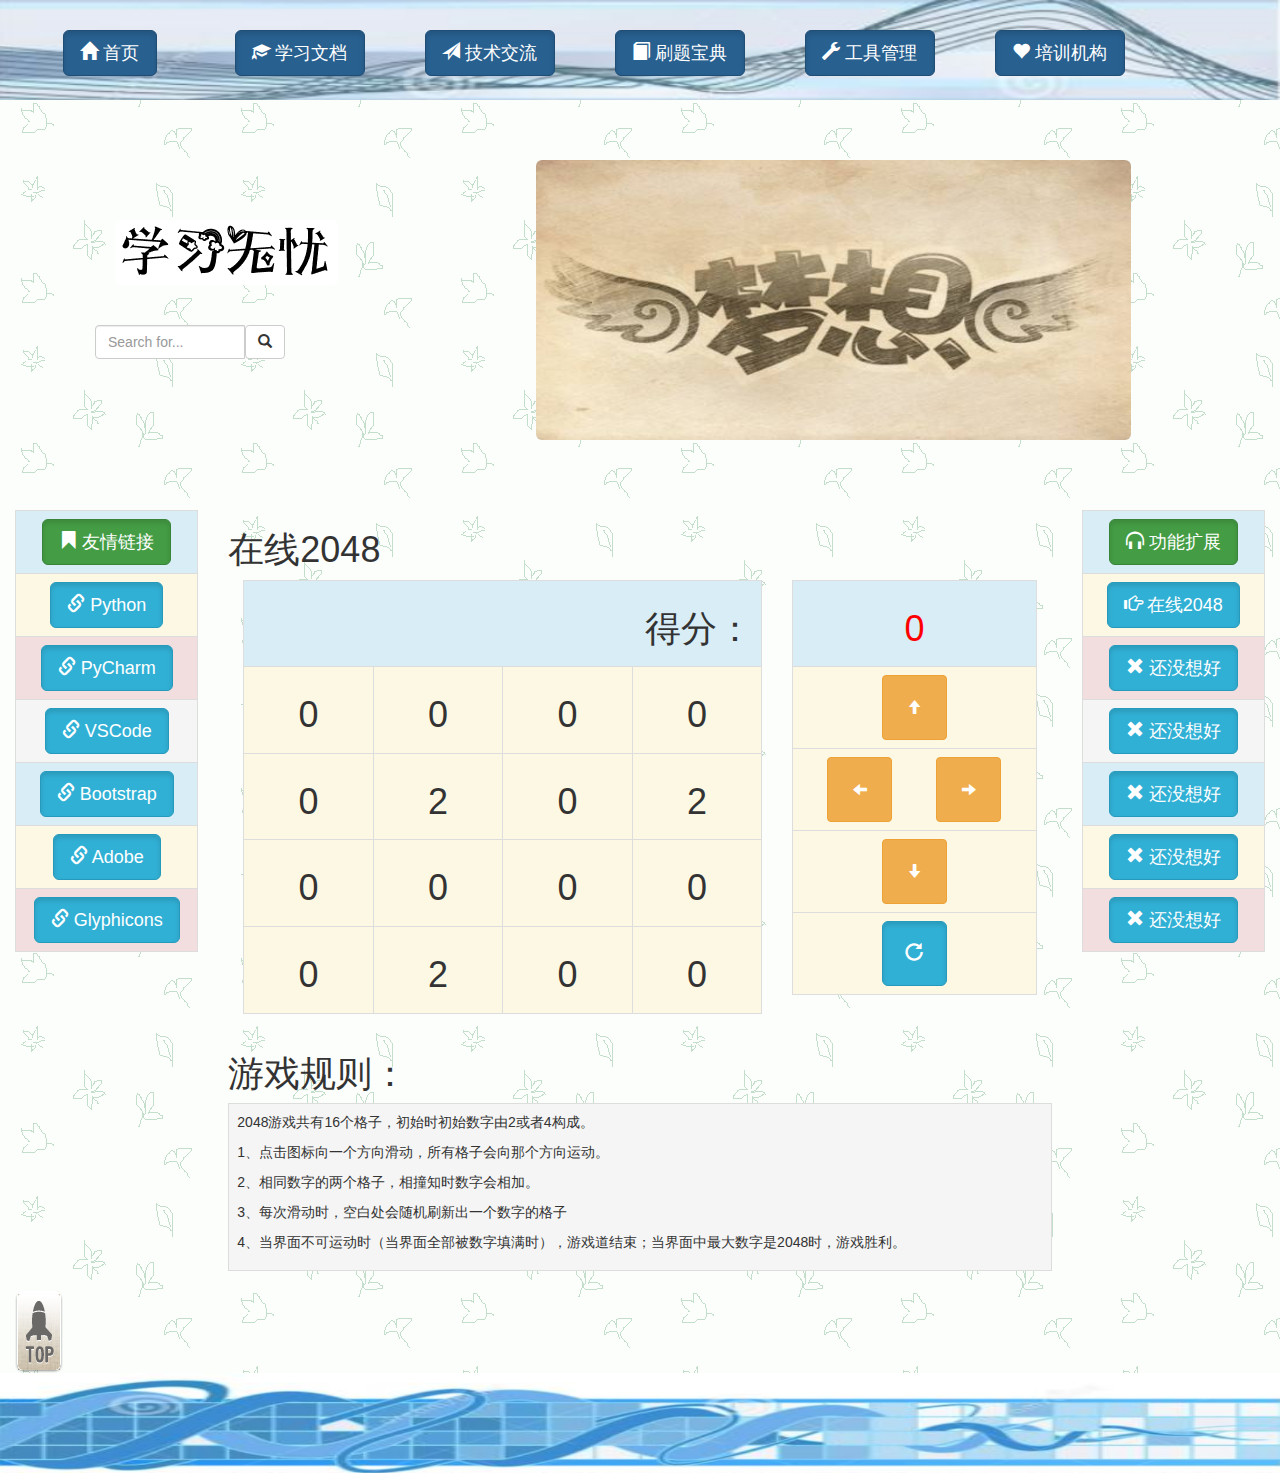
<file: other_web/2048.html>
<!DOCTYPE html>
<html lang="en">

<head>
    <meta charset="UTF-8">
    <meta name="viewport" content="width=device-width, initial-scale=1.0">
    <meta http-equiv="X-UA-Compatible" content="ie=edge">
    <title>学习无忧</title>
    <script src="../tools/js/jquery.min.js"></script>
    <script src="../tools/js/bootstrap.min.js"></script>
    <link rel="stylesheet" href="../tools/css/bootstrap.min.css">
    <link rel="stylesheet" href="../tools/css/index.css">
    <style>
        #up,
        #down,
        #left,
        #right,
        #newStart {
            display: inline-block;
        }

        .btnbig {
            width: 65px;
            height: 65px;
        }

        #left {
            margin-right: 20px;
        }

        #right {
            margin-left: 20px;
        }
    </style>
</head>

<body>
    <!--  主 -->
    <div id="parent">
        <!-- 导航条 顶 -->
        <div class="bs-docs-header ">
            <img class="" src="../img/nav1.jpg" alt="" class="img-responsive">
            <div class="row container" id="d1">
                <div class="col-xs-2 col-sm-2 col-md-2 col-lg-2">
                    <a href="../index.html" class="btn btn-primary btn-lg active" role="button">
                        <i class="glyphicon glyphicon-home"></i>
                        首页</a>
                </div>
                <div class="col-xs-2 col-sm-2 col-md-2 col-lg-2">
                    <a href="https://www.runoob.com/" class="btn btn-primary btn-lg active" role="button"
                        target="_blank">
                        <i class="glyphicon glyphicon-education"></i>
                        学习文档</a>
                </div>
                <div class="col-xs-2 col-sm-2 col-md-2 col-lg-2">
                    <a href="https://www.csdn.net/" class="btn btn-primary btn-lg active" role="button" target="_blank">
                        <i class="glyphicon glyphicon-send"></i>
                        技术交流</a>
                </div>
                <div class="col-xs-2 col-sm-2 col-md-2 col-lg-2">
                    <a href="https://www.nowcoder.com/ta/coding-interviews" class="btn btn-primary btn-lg active"
                        role="button" target="_blank">
                        <i class="glyphicon glyphicon-book"></i>
                        刷题宝典</a>
                </div>
                <div class="col-xs-2 col-sm-2 col-md-2 col-lg-2">
                    <a href="https://github.com/" class="btn btn-primary btn-lg active" role="button" target="_blank">
                        <i class="glyphicon glyphicon-wrench"></i>
                        工具管理</a>
                </div>
                <div class="col-xs-2 col-sm-2 col-md-2 col-lg-2">
                    <a href="http://www.tmooc.cn/" class="btn btn-primary btn-lg active" role="button" target="_blank">
                        <i class="glyphicon glyphicon-heart"></i>
                        培训机构</a>
                </div>
            </div>
        </div>

        <br> <br> <br>


        <!-- 第二部分-->
        <div class="container-fluid row" id="d2">

            <!--  logo + 搜索 -->
            <div class="col-xs-5 col-sm-5 col-md-5 col-lg-5" id="d21">
                <img src="../img/logo2.jpg" alt="" class="img-rounded img-responsive" id="wuyou">
                <br> <br>
                <div class="col-lg-6">
                    <div class="input-group">
                        <input type="text" class="form-control " placeholder="Search for..." id="val1" value="">
                        <span class="input-group-btn">
                            <a href="https://www.baidu.com/s?wd=" id="a1" target="_blank">
                                <button class="btn btn-default btn1" type="button" id="btn1">
                                    <i class="glyphicon glyphicon-search"></i>
                                </button></a>
                        </span>
                    </div>
                </div>
            </div>

            <!--   show  -->
            <div class="col-xs-6 col-sm-6 col-md-6 col-lg-6 " id="img0">
                <img src="../show_img/show1.jpg" alt="" class="img-rounded img-responsive" id="img1">
            </div>

            <div class="col-xs-1 col-sm-1 col-md-1 col-lg-1"></div>
        </div>

        <!-- 第三部分 -->
        <div class="container-fluid row" id="d3">
            <!-- 扩展左  友情链接 -->
            <div class=" col-md-2 col-lg-2 hidden-sm hidden-xs">
                <table class="table  table-bordered table-hover table-responsive">
                    <tr class="info">
                        <td><a href="../index.html" class="btn btn-success btn-lg active" role="button">
                                <i class="glyphicon glyphicon-bookmark"></i>
                                友情链接</a></td>
                    </tr>
                    <tr class="warning">
                        <td><a href="https://www.python.org/" target="_blank" class="btn btn-info btn-lg active"
                                role="button">
                                <i class="glyphicon glyphicon-link"></i>
                                Python</a></td>
                    </tr>
                    <tr class="danger">
                        <td><a href="https://www.jetbrains.com/pycharm/" target="_blank"
                                class="btn btn-info btn-lg active" role="button">
                                <i class="glyphicon glyphicon-link"></i>
                                PyCharm</a></td>
                    </tr>
                    <tr class="active">
                        <td><a href="https://code.visualstudio.com/" target="_blank" class="btn btn-info btn-lg active"
                                role="button">
                                <i class="glyphicon glyphicon-link"></i>
                                VSCode</a></td>
                    </tr>
                    <tr class="info">
                        <td><a href="https://www.bootcss.com/" target="_blank" class="btn btn-info btn-lg active"
                                role="button">
                                <i class="glyphicon glyphicon-link"></i>
                                Bootstrap</a></td>
                    </tr>
                    <tr class="warning">
                        <td><a href="https://www.adobe.com/cn/index.html" target="_blank"
                                class="btn btn-info btn-lg active" role="button">
                                <i class="glyphicon glyphicon-link"></i>
                                Adobe</a></td>
                    </tr>
                    <tr class="danger">
                        <td><a href="https://glyphicons.com/" target="_blank" class="btn btn-info btn-lg active"
                                role="button">
                                <i class="glyphicon glyphicon-link"></i>
                                Glyphicons</a></td>
                    </tr>
                </table>
            </div>

            <!-- 2048游戏 -->
            <div class="col-xs-8 col-sm-8 col-md-8 col-lg-8">
                <h1>在线2048</h1>

                <!-- 游戏界面与按钮分开 -->
                <div class="container-fluid row">

                    <!-- 2048游戏界面展示 -->
                    <div class="col-xs-8 col-sm-8 col-md-8 col-lg-8">
                        <table class="table  table-bordered  table-responsive" id="tableView">
                            <tr class="info">
                                <td colspan="8" style="text-align: right;">
                                    <h1>得分：</h1>
                                </td>
                            </tr>
                            <!-- 第一行 -->
                            <tr>
                                <td class="warning" colspan="2">
                                    <h1 id="i1">0</h1>
                                </td>
                                <td class="warning" colspan="2">
                                    <h1 id="i2">0</h1>
                                </td>
                                <td class="warning" colspan="2">
                                    <h1 id="i3">0</h1>
                                </td>
                                <td class="warning" colspan="2">
                                    <h1 id="i4">0</h1>
                                </td>
                            </tr>
                            <!-- 第二行 -->
                            <tr>
                                <td class="warning" colspan="2">
                                    <h1 id="j1">0</h1>
                                </td>
                                <td class="warning" colspan="2">
                                    <h1 id="j2">0</h1>
                                </td>
                                <td class="warning" colspan="2">
                                    <h1 id="j3">0</h1>
                                </td>
                                <td class="warning" colspan="2">
                                    <h1 id="j4">0</h1>
                                </td>
                            </tr>
                            <!-- 第三行 -->
                            <tr>
                                <td class="warning" colspan="2">
                                    <h1 id="k1">0</h1>
                                </td>
                                <td class="warning" colspan="2">
                                    <h1 id="k2">0</h1>
                                </td>
                                <td class="warning" colspan="2">
                                    <h1 id="k3">0</h1>
                                </td>
                                <td class="warning" colspan="2">
                                    <h1 id="k4">0</h1>
                                </td>
                            </tr>
                            <!-- 第四行 -->
                            <tr>
                                <td class="warning" colspan="2">
                                    <h1 id="v1">0</h1>
                                </td>
                                <td class="warning" colspan="2">
                                    <h1 id="v2">0</h1>
                                </td>
                                <td class="warning" colspan="2">
                                    <h1 id="v3">0</h1>
                                </td>
                                <td class="warning" colspan="2">
                                    <h1 id="v4">0</h1>
                                </td>
                            </tr>
                        </table>
                    </div>

                    <!-- 游戏按钮功能 -->
                    <div class="col-xs-4 col-sm-4 col-md-4 col-lg-4">
                        <table class="table  table-bordered  table-responsive">
                            <!-- 分数 -->
                            <tr class="info">
                                <td class="active" colspan="5" style="text-align: center;color: red;">
                                    <h1 id="df">0</h1>
                                </td>
                            </tr>
                            <!-- 第一行 -->
                            <tr>
                                <td class="warning" colspan="5">
                                    <div id="up">
                                        <button class="btn btn-warning btnbig">
                                            <i class="glyphicon glyphicon-arrow-up"></i>
                                        </button>
                                    </div>
                                </td>
                            </tr>
                            <!-- 第二行 -->
                            <tr>
                                <td class="warning" colspan="5" id="my2048">
                                    <div id="left">
                                        <button class="btn btn-warning btnbig">
                                            <i class="glyphicon glyphicon-arrow-left"></i>
                                        </button>
                                    </div>
                                    <div id="right">
                                        <button class="btn btn-warning btnbig">
                                            <i class="glyphicon glyphicon-arrow-right"></i>
                                        </button>
                                    </div>
                                </td>
                            </tr>
                            <!-- 第三行 -->
                            <tr>
                                <td class="warning" colspan="5">
                                    <div id="down">
                                        <button class="btn btn-warning btnbig">
                                            <i class="glyphicon glyphicon-arrow-down"></i>
                                        </button>
                                    </div>
                                </td>
                            </tr>
                            <!-- 第四行 -->
                            <tr>
                                <td class="warning" colspan="5">
                                    <div id="newStart">
                                        <button class="btn btn-info btn-lg active btnbig">
                                            <i class="glyphicon glyphicon-repeat"></i>
                                        </button>
                                    </div>
                                </td>
                            </tr>
                        </table>
                    </div>
                </div>

                <!-- 游戏规则 -->
                <h1>游戏规则：</h1>
                <table class="table  table-bordered table-hover table-responsive" style="text-align: left;">
                    <tr class="active">
                        <td colspan="3">
                            <p id="span1">
                                2048游戏共有16个格子，初始时初始数字由2或者4构成。
                            </p>
                            <p id="span1">
                                1、点击图标向一个方向滑动，所有格子会向那个方向运动。
                            </p>
                            <p id="span1">
                                2、相同数字的两个格子，相撞知时数字会相加。
                            </p>
                            <p id="span1">
                                3、每次滑动时，空白处会随机刷新出一个数字的格子
                            </p>
                            <p id="span1">
                                4、当界面不可运动时（当界面全部被数字填满时），游戏道结束；当界面中最大数字是2048时，游戏胜利。
                            </p>
                        </td>
                    </tr>
                </table>

            </div>

            <!-- 扩展右 -->
            <div class=" col-md-2 col-lg-2 col-sm-2 col-xs-2">
                <table class="table  table-bordered table-hover table-responsive">
                    <tr class="info">
                        <td><a href="../index.html" class="btn btn-success btn-lg active" role="button">
                                <i class="glyphicon glyphicon-headphones"></i>
                                功能扩展</a></td>
                    </tr>
                    <tr class="warning">
                        <td><a href="./2048.html" class="btn btn-info btn-lg active" role="button">
                                <i class="glyphicon glyphicon-hand-right"></i>
                                在线2048</a></td>
                    </tr>
                    <tr class="danger">
                        <td><a href="../index.html" class="btn btn-info btn-lg active" role="button">
                                <i class="glyphicon glyphicon-remove"></i>
                                还没想好</a></td>
                    </tr>
                    <tr class="active">
                        <td><a href="../index.html" class="btn btn-info btn-lg active" role="button">
                                <i class="glyphicon glyphicon-remove"></i>
                                还没想好</a></td>
                    </tr>
                    <tr class="info">
                        <td><a href="../index.html" class="btn btn-info btn-lg active" role="button">
                                <i class="glyphicon glyphicon-remove"></i>
                                还没想好</a></td>
                    </tr>
                    <tr class="warning">
                        <td><a href="../index.html" class="btn btn-info btn-lg active" role="button">
                                <i class="glyphicon glyphicon-remove"></i>
                                还没想好</a></td>
                    </tr>
                    <tr class="danger">
                        <td><a href="../index.html" class="btn btn-info btn-lg active" role="button">
                                <i class="glyphicon glyphicon-remove"></i>
                                还没想好</a></td>
                    </tr>
                </table>
            </div>
        </div>

        <!-- 置顶 -->
        <div class="container-fluid">
            <a href="#">
                <img class="" src="../img/返回顶部-035.png" alt="..." id="dz">
            </a>
        </div>

        <!-- 最底部 -->
        <div class="bs-docs-header " id="zd">
            <img src="../img/z.png" alt="" class="img-responsive">
        </div>
    </div> <!--  主 结束 -->

    <script>
        // 搜索链接
        $(function () {
            $('#btn1').click(function () {
                $('#a1').prop('href', 'https://www.baidu.com/s?wd=' + $('#val1').val())
            })
            // 自动换展示图
            setInterval(function () {
                var num = Math.floor(Math.random() * 12 + 1)
                $('#img1').prop('src', '../show_img/show' + num + '.jpg')
            }, 4000)
        })
    </script>

    <!-- 2048逻辑处理 -->
    <script>
        // 创建对象绑定变量
        var df = $('#df').text()
        var i1 = $('#i1'), i2 = $('#i2'), i3 = $('#i3'), i4 = $('#i4')
        var j1 = $('#j1'), j2 = $('#j2'), j3 = $('#j3'), j4 = $('#j4')
        var k1 = $('#k1'), k2 = $('#k2'), k3 = $('#k3'), k4 = $('#k4')
        var v1 = $('#v1'), v2 = $('#v2'), v3 = $('#v3'), v4 = $('#v4')
        // var reset_list = [
        //     [[i1, 0], [i2, 0], [i3, 2], [i4, 0]],
        //     [[j1, 0], [j2, 0], [j3, 0], [j4, 0]],
        //     [[k1, 2], [k2, 0], [k3, 0], [k4, 0]],
        //     [[v1, 0], [v2, 0], [v3, 0], [v4, 0]]
        // ]
        var list = [
            [[i1, 0], [i2, 0], [i3, 0], [i4, 0]],
            [[j1, 0], [j2, 2], [j3, 0], [j4, 0]],
            [[k1, 0], [k2, 0], [k3, 0], [k4, 0]],
            [[v1, 0], [v2, 0], [v3, 0], [v4, 2]]
        ]
        // 创建2个随机函数，一个用来确定2或4的值(人为提高生成2的概率)，一个用来确定0处生成新数字
        function num1() {
            var num = Math.floor(Math.random() * 4 + 1)
            return num > 1 ? 2 : 4
        }
        function num2(num) {
            return num == 0 ? -1 : Math.floor(Math.random() * num)
        }

        //为界面随机生成新数字，修改数组对应值
        function new_num() {
            var num = num1()
            var s = 0
            var arr = new Array()
            for (var i = 0; i < list.length; i++) {
                for (var j = 0; j < list[i].length; j++) {
                    if (list[i][j][1] > 0) {
                        continue
                    } else {
                        arr[s] = list[i][j][0]
                        s++
                    }
                }
            }
            var res = num2(s)
            if (res >= 0) {
                for (var k = 0; k < list.length; k++) {
                    for (var j = 0; j < list[k].length; j++) {
                        if (list[k][j][0] == arr[res]) {
                            list[k][j][1] = num
                            console.log(list[k][j][0], list[k][j][1])
                            return
                        }
                    }
                }
            } else {
                alert('游戏结束，得分:' + df)
                reset_all()
            }
        }

        //数字向左移动，并合并相同数字,并计分
        function go_left() {
            for (var i = 0; i < list.length; i++) {
                for (var j = 0; j < list[i].length; j++) {
                    if (list[i][j][1] > 0) {
                        while (true) {
                            if (j == 0) {
                                break
                            } else if (list[i][j - 1][1] != 0) {
                                if (list[i][j][1] == list[i][j - 1][1]) {
                                    var num_df = Number(df)
                                    df = num_df + Number(list[i][j][1])
                                    $('#df').text(df)
                                    list[i][j - 1][1] *= 2
                                    list[i][j][1] = 0
                                    j--
                                } else {
                                    break
                                }
                            } else {
                                var data = list[i][j - 1][1]
                                list[i][j - 1][1] = list[i][j][1]
                                list[i][j][1] = data
                                j--
                            }
                        }
                    }
                }
            }
        }

        //将list数组每个元素数组的每个元素1 4 交换，2 3 交换
        function change_list() {
            for (var i = 0; i < list.length; i++) {
                var data = list[i][0][1]
                list[i][0][1] = list[i][3][1]
                list[i][3][1] = data
                var msg = list[i][1][1]
                list[i][1][1] = list[i][2][1]
                list[i][2][1] = msg
            }
        }

        //数字向右移动，并合并相同数字
        function go_right() {
            change_list()
            go_left()
            change_list()
        }

        //矩阵转置，对角交换
        function big_change() {
            var b = 0
            for (var i = 3; i > 0; i--) {
                for (var j = 0; j < i; j++) {
                    var dn = list[b][b + j + 1][1]
                    list[b][b + j + 1][1] = list[b + j + 1][b][1]
                    list[b + j + 1][b][1] = dn
                }
                b += 1
            }
        }

        //数字向上移动，并且合并相同数字
        function go_up() {
            big_change()
            go_left()
            big_change()
        }

        //数字向下移动，并合并相同数字
        function go_down() {
            big_change()
            go_right()
            big_change()
        }

        //数据展示
        function show_list() {
            for (var i = 0; i < list.length; i++) {
                for (var j = 0; j < list[i].length; j++) {
                    list[i][j][0].text(list[i][j][1])
                }
            }
        }

        //重置页面与数组数据
        function reset_all() {
            // list = reset_list
            for (var i = 0; i < list.length; i++) {
                for (var j = 0; j < list[i].length; j++) {
                    list[i][j][1] = 0
                }
            }
            var nu1 = Math.floor(Math.random() * 2)
            var nu2 = Math.floor(Math.random() * 2 + 2)
            list[nu1][nu2][1] = 2
            list[nu2][nu1][1] = 2
            list[nu1][nu1][1] = 2
            $('#df').text('0')
            df = 0
            show_list()

        }

        //为按钮绑定点击事件
        //按钮上
        $('#up').click(function () {
            go_up()
            new_num()
            show_list()
        })
        //按钮下
        $('#down').click(function () {
            go_down()
            new_num()
            show_list()
        })
        //按钮左
        $('#left').click(function () {
            go_left()
            new_num()
            show_list()
        })
        //按钮右
        $('#right').click(function () {
            go_right()
            new_num()
            show_list()
        })
        //按钮从新开始
        $('#newStart').click(reset_all)


        reset_all()


    </script>

</body>

</html>
</file>
<file: tools/css/index.css>
body {
    background-image: url("../../img/background4.jpg");
}

.bs-docs-header>img {
    width: 100%;
    height: 100px
}

#d1 {
    position: absolute;
    top: 30px;
    margin: 0 auto;
    text-align: center;
}

#d2 {
    width: 100%;
    height: 350px;
}

#d21 {
    padding: 60px 0 60px 80px;
}

#d21>img {
    margin-left: 8%;
}

#img0 {
    width: 50%;
    height: 80%;
}

#img1 {
    width: 100%;
    height: 100%;
}

#imga {
    width: 70%;
    margin-left: 20px;
}

table {
    text-align: center;
}

#img0:hover,
#imga:hover,
#wuyou:hover,
#zd:hover,
#dz:hover {
    margin-top: 5px;
}
</file>
